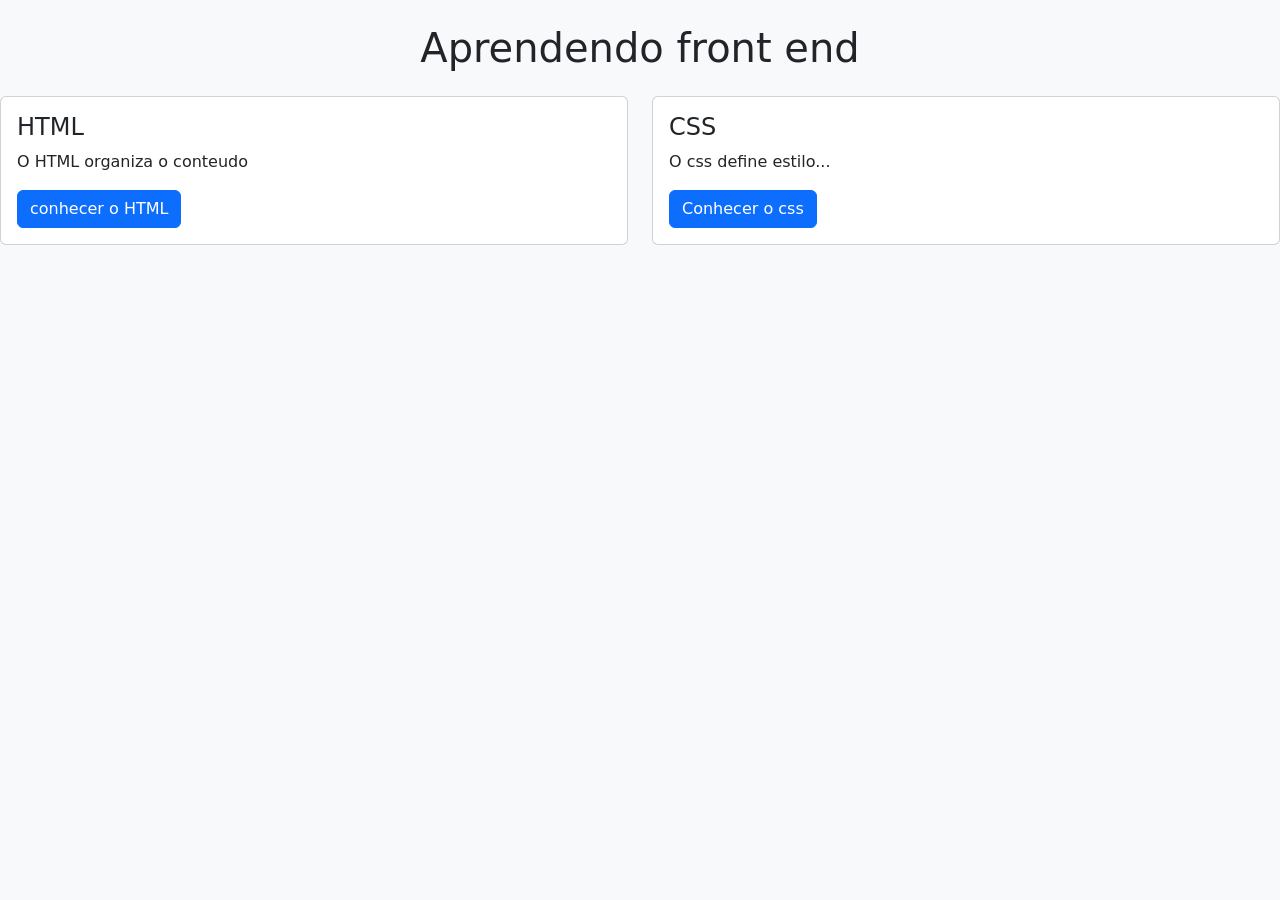
<file: exemplo-01.html>
<!DOCTYPE html>
<html lang="en">
<head>
    <meta charset="UTF-8">
    <meta name="viewport" content="width=device-width, initial-scale=1.0">
    <title>Organizando os Cards</title>

    <link rel="stylesheet"
href="https://cdn.jsdelivr.net/npm/bootstrap@5.3.8/dist/css/bootstrap.min.css">

</head>
<body  class="bg-light"  >
    <main class="conteiner py-4"  >
        <h1  class="text-center mb-4">Aprendendo front end </h1>
        <div   class="row g-4">
            <div  class="col-12 col-md-6">
                <article  class="card h-100">
                    <div    class="card-body">
                        <h2   class="card-title h4"> HTML</h2>
                        <p  class="card-text">  O HTML organiza o conteudo </p>
                        <a class="btn btn-primary"
                        href="https://developer.mozilla.org/pt-BR/docs/Web/HTML" 
                        >conhecer o HTML </a>
                    </div>
                </article>
            </div>
            <div class="col-12 col-md-6">
                <article  class="card h-100">
                    <div  class="card-body">
                        <h2  class="card-title h4">CSS</h2>
                        <p class="card-text">O css define estilo... </p>
                        <a class="btn btn-primary"
                        href="https://developer.mozilla.org/pt-BR/docs/Web/CSS"> Conhecer o css</a>
                    </div>
                </article>
            </div>



        </div>




    </main>
</body>
</html>
</file>
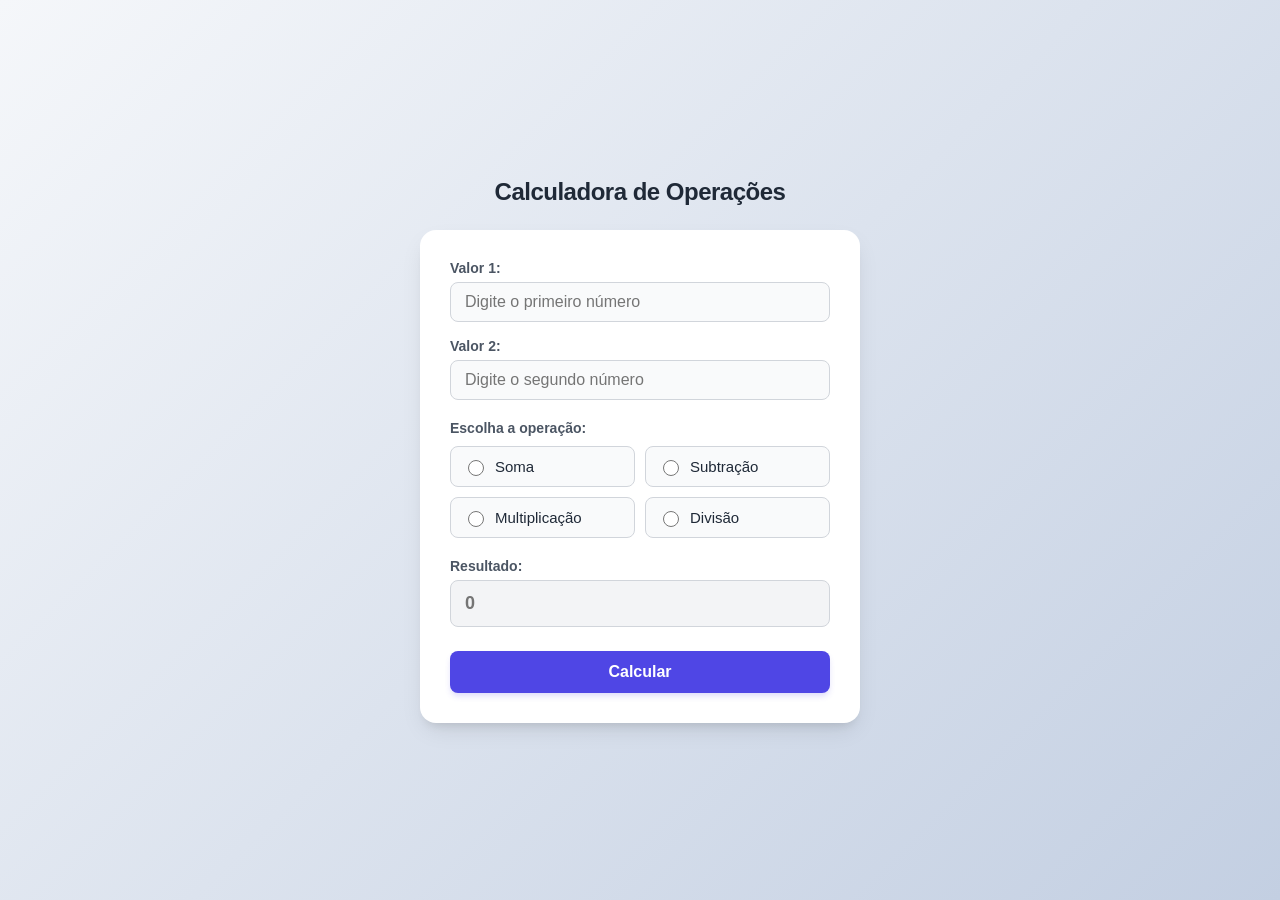
<file: aula-dia-10-10/exemplo.html>
<!DOCTYPE html>
<html lang="pt-BR">
<head>
<meta charset="UTF-8" />
<meta name="viewport" content="width=device-width, initial-scale=1.0" />
<title>Calculadora de operações</title>
<style>
:root {
  --primary-color: #4f46e5;
  --primary-hover: #4338ca;
  --bg-gradient: linear-gradient(135deg, #f5f7fa 0%, #c3cfe2 100%);
  --card-bg: #ffffff;
  --text-main: #1f2937;
  --text-muted: #4b5563;
  --border-color: #d1d5db;
  --input-bg: #f9fafb;
}

body {
  margin: 0;
  padding: 0;
  min-height: 100vh;
  display: flex;
  justify-content: center;
  align-items: center;
  background: var(--bg-gradient);
  font-family: 'Segoe UI', Tahoma, Geneva, Verdana, sans-serif;
  color: var(--text-main);
}

main {
  width: 100%;
  max-width: 440px;
  padding: 20px;
}

h1 {
  margin-top: 0;
  margin-bottom: 24px;
  color: var(--text-main);
  font-size: 24px;
  font-weight: 600;
  text-align: center;
  letter-spacing: -0.5px;
}

form {
  background-color: var(--card-bg);
  padding: 30px;
  border-radius: 16px;
  box-shadow: 0 10px 25px -5px rgba(0, 0, 0, 0.1), 0 8px 10px -6px rgba(0, 0, 0, 0.1);
  border: none;
}

.campo {
  display: flex;
  flex-direction: column;
  gap: 6px;
  margin-bottom: 16px;
}

.campo label {
  font-weight: 600;
  font-size: 14px;
  color: var(--text-muted);
}

.campo input {
  width: 100%;
  padding: 10px 14px;
  border: 1px solid var(--border-color);
  border-radius: 8px;
  background-color: var(--input-bg);
  font-family: inherit;
  font-size: 16px;
  box-sizing: border-box;
  transition: border-color 0.2s, box-shadow 0.2s;
}

.campo input:focus {
  outline: none;
  border-color: var(--primary-color);
  box-shadow: 0 0 0 3px rgba(79, 70, 229, 0.15);
  background-color: #fff;
}

.titulo-opcoes {
  margin: 20px 0 10px;
  font-weight: 600;
  font-size: 14px;
  color: var(--text-muted);
}

.opcoes {
  display: grid;
  grid-template-columns: 1fr 1fr;
  gap: 10px;
  margin-bottom: 20px;
}

.opcoes label {
  display: flex;
  align-items: center;
  gap: 8px;
  padding: 10px 12px;
  background-color: var(--input-bg);
  border: 1px solid var(--border-color);
  border-radius: 8px;
  cursor: pointer;
  font-size: 15px;
  font-weight: 500;
  transition: all 0.2s;
}

.opcoes label:hover {
  background-color: #f3f4f6;
  border-color: #9ca3af;
}

.opcoes input[type="radio"] {
  accent-color: var(--primary-color);
  width: 16px;
  height: 16px;
}

.resultado {
  display: flex;
  flex-direction: column;
  gap: 6px;
  margin-bottom: 24px;
}

.resultado label {
  font-weight: 600;
  font-size: 14px;
  color: var(--text-muted);
}

#campo-resultado {
  width: 100%;
  padding: 12px 14px;
  border: 1px solid var(--border-color);
  border-radius: 8px;
  background-color: #f3f4f6;
  font-family: inherit;
  font-size: 18px;
  font-weight: 600;
  color: var(--primary-color);
  box-sizing: border-box;
}

#botao-calcular {
  width: 100%;
  padding: 12px;
  border: none;
  border-radius: 8px;
  background-color: var(--primary-color);
  color: white;
  cursor: pointer;
  font-family: inherit;
  font-size: 16px;
  font-weight: 600;
  transition: background-color 0.2s, transform 0.1s;
  box-shadow: 0 4px 6px -1px rgba(79, 70, 229, 0.2);
}

#botao-calcular:hover {
  background-color: var(--primary-hover);
}

#botao-calcular:active {
  transform: scale(0.98);
}
</style>
</head>
<body>
<main>
<h1>Calculadora de Operações</h1>
<form id="formulario-calculadora">
<div class="campo">
<label for="valor1">Valor 1:</label>
<input type="number" id="valor1" name="valor1" step="any" placeholder="Digite o primeiro número" />
</div>
<div class="campo">
<label for="valor2">Valor 2:</label>
<input type="number" id="valor2" name="valor2" step="any" placeholder="Digite o segundo número" />
</div>
<p class="titulo-opcoes">Escolha a operação:</p>
<div class="opcoes">
<label for="soma">
<input type="radio" id="soma" name="operacao" value="soma" />
Soma
</label>
<label for="subtracao">
<input type="radio" id="subtracao" name="operacao" value="subtracao" />
Subtração
</label>
<label for="multiplicacao">
<input type="radio" id="multiplicacao" name="operacao" value="multiplicacao" />
Multiplicação
</label>
<label for="divisao">
<input type="radio" id="divisao" name="operacao" value="divisao" />
Divisão
</label>
</div>
<div class="resultado">
<label for="campo-resultado">Resultado:</label>
<input type="text" id="campo-resultado" name="resultado" readonly placeholder="0" />
</div>
<button type="button" id="botao-calcular">Calcular</button>
</form>
</main>

<script>
document.addEventListener("DOMContentLoaded", () => {
  const botaoCalcular = document.getElementById("botao-calcular");

  botaoCalcular.addEventListener("click", () => {
    const valor1 = parseFloat(document.getElementById("valor1").value);
    const valor2 = parseFloat(document.getElementById("valor2").value);
    const campoResultado = document.getElementById("campo-resultado");

    if (isNaN(valor1) || isNaN(valor2)) {
      campoResultado.value = "Preencha os dois valores!";
      return;
    }

    const operacaoSelecionada = document.querySelector('input[name="operacao"]:checked');

    if (!operacaoSelecionada) {
      campoResultado.value = "Escolha uma operação!";
      return;
    }

    const operacao = operacaoSelecionada.value;
    let resultado;

    switch (operacao) {
      case "soma":
        resultado = valor1 + valor2;
        break;
      case "subtracao":
        resultado = valor1 - valor2;
        break;
      case "multiplicacao":
        resultado = valor1 * valor2;
        break;
      case "divisao":
        if (valor2 === 0) {
          campoResultado.value = "Erro: Divisão por zero!";
          return;
        }
        resultado = valor1 / valor2;
        break;
      default:
        resultado = 0;
    }

    campoResultado.value = resultado;
  });
});
</script>
</body>
</html>
</file>
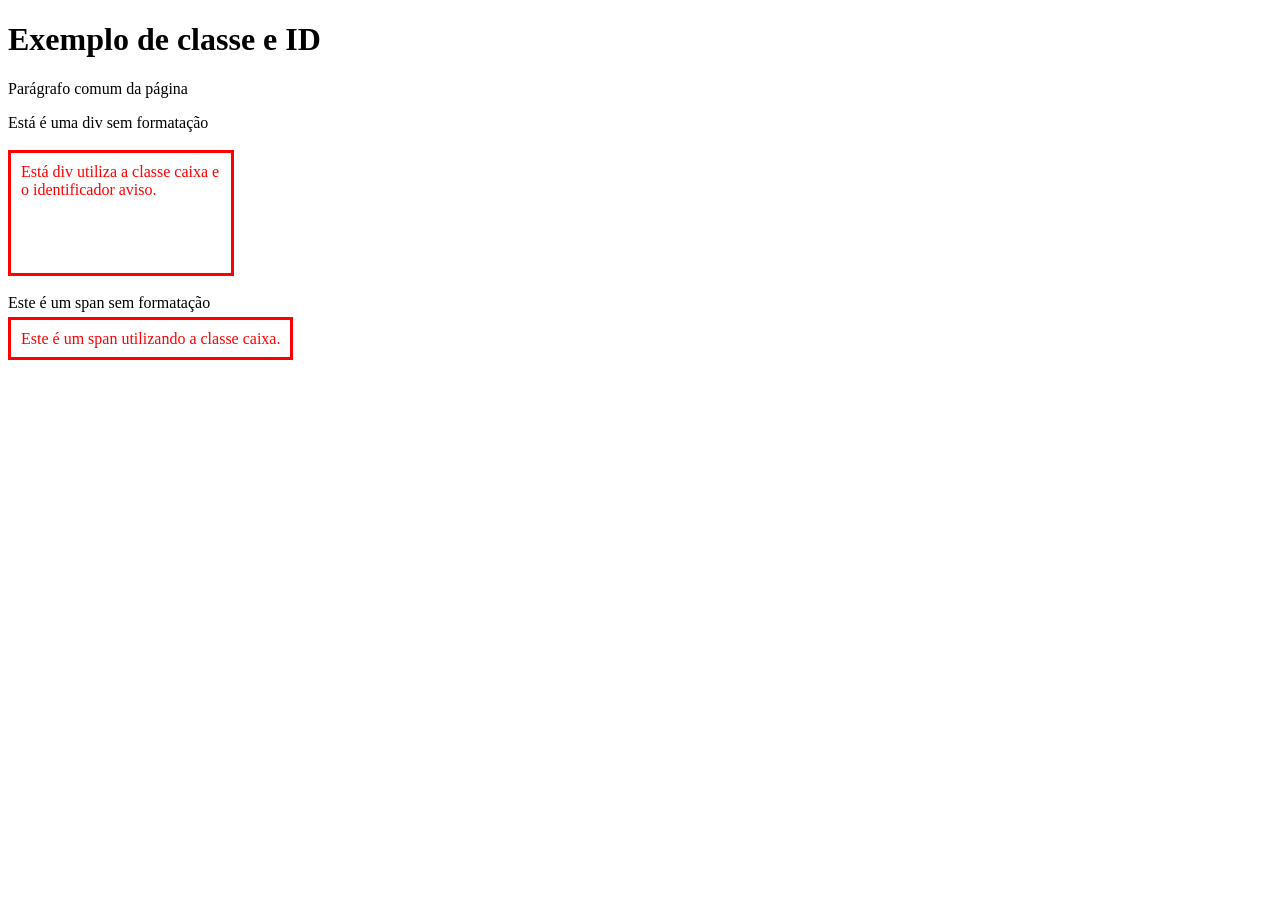
<file: aula 07/aula 07/exemplo de aula 7.html>
<!DOCTYPE html>
<html lang="en">
<head>
    <meta charset="UTF-8">
    <meta name="viewport" content="width=device-width, initial-scale=1.0">
    <title>Exemplo de classe de ID</title>

    <style> 
        .caixa {
            border: 3px solid red;
            background-color: white;
            color: red;
            padding: 10px;
        }

        #aviso {
            width: 200px;
            height: 100px;
        }

    </style>

</head>
<body>
    <h1>Exemplo de classe e ID</h1>

    <p>
        Parágrafo comum da página
    </p>

    <div> Está é uma div sem formatação</div>

    <br>

    <div class="caixa" id="aviso">
        Está div utiliza a classe caixa e o identificador aviso.
    </div>

    <br>

    <span> Este é um span sem formatação</span>

    <br>
    <br>

    <span class="caixa"> 
        Este é um span utilizando a classe caixa.
    </span>

</body>
</html>
</file>
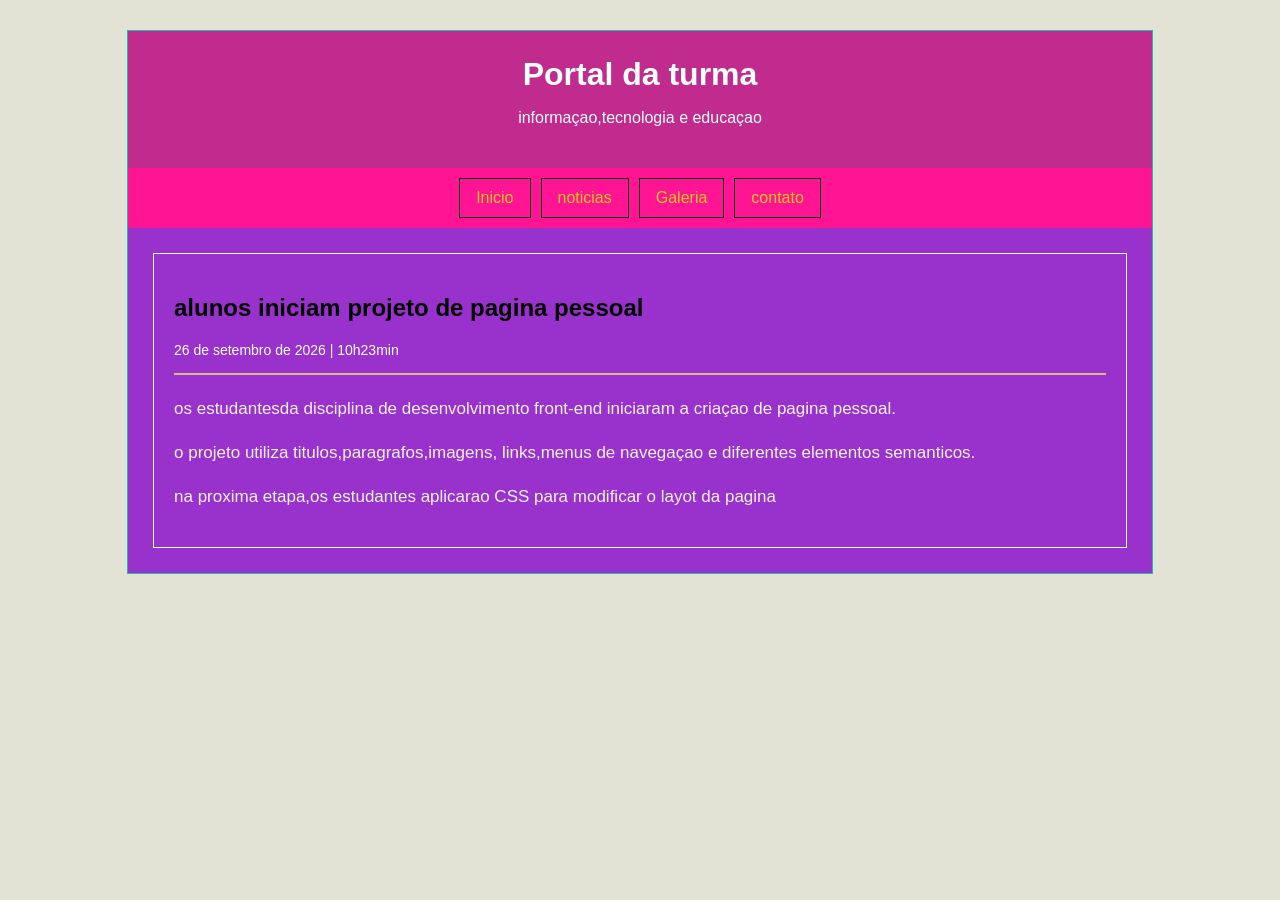
<file: aula 07/aula 07/exemplo de aula02-noticia.html>
<!DOCTYPE html>
<html lang="en">
<head>
    <meta charset="UTF-8">
    <meta name="viewport" content="width=device-width, initial-scale=1.0">
    <title>portal da turma</title>

    <style>
        body{
            margin: 0;
            background-color: rgb(226, 226, 213);
            font-family: Arial, Helvetica, sans-serif;
        }

        #principal {
            width: 80%;
            margin: 30px auto;
            background-color: darkorchid;
            border: 1px solid rgb(28, 192, 170);
        }

        #topo_geral{
            background-color: rgba(218, 40, 108, 0.637);
            color: azure;
            padding: 25px;
            text-align: center;
        }

        #topo_geral h1{
            margin: 0;
        }

        nav {
            background-color: deeppink;
            padding: 10px;
        }

        nav ul {
            display: flex;
            justify-content: center;
            gap: 10px;
            margin: 0;
            padding: 0;
            list-style: none;
        }

        nav a{
            display: block;
            color: rgb(231, 200, 23);
            padding: 10px 16px;
            border: 1px solid rgb(1, 12, 12);
            text-decoration-line: none;
        }

        nav a:hover{
            background-color: rgb(255, 255, 255);
            color: indigo;
        }

        article{
            margin: 25px;
            padding: 20px;
            border:  1px solid ivory;
        }

        #topo_article{
            border-bottom: 2px solid burlywood;
            margin-bottom: 20px;
        }

        #topo_artocle h2{
            color: aqua;
            margin-top: 0;
        }

        article p{
            color: rgb(243, 243, 243);
            font-size: 17px;
            line-height: 1.6;
        }

        .data{
        display:block;
        color: rgb(255, 255, 255);
        font-size: 14px;
        margin-bottom: 15px;
        }

    </style>
</head>
<body>
    <div id="principal">
    <header id="topo_geral">
        <h1>Portal da turma</h1>

        <p>informaçao,tecnologia e educaçao</p>
    </header>

    <nav>
        <ul>
            <li><a href="">Inicio</a></li>
            <li><a href="">noticias</a></li>
            <li><a href="">Galeria</a></li>
            <li><a href="">contato</a></li>
        </ul>
    </nav>

    <main>
        <article>
            <header id="topo_article">
            <h2>alunos iniciam projeto de pagina pessoal</h2> 
            
            <span class="data"> 26 de setembro de 2026 | 10h23min</span>
            </header>

            <p>
             os estudantesda disciplina de desenvolvimento
             front-end iniciaram a criaçao de pagina pessoal.      
            </p>

            <p>
            o projeto utiliza titulos,paragrafos,imagens,
            links,menus de navegaçao e diferentes elementos
             semanticos.    
            </p>

            <P>
                na proxima etapa,os estudantes aplicarao CSS para 
                modificar o layot da pagina
            </P>
        </article>
    </main>
</div>
</body>
</html>
</file>
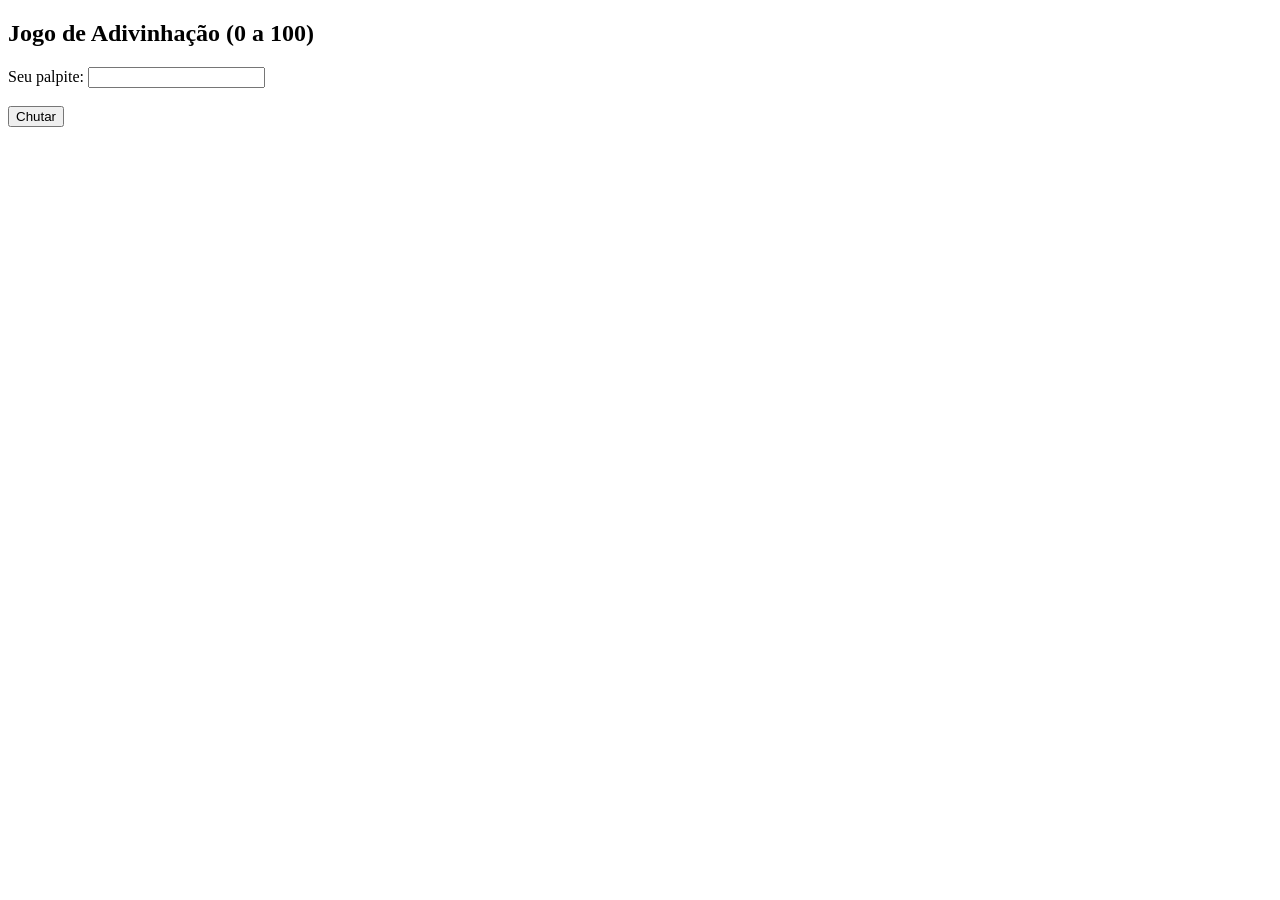
<file: aula 10/aula 10/exemplo-01.html>
<!DOCTYPE html>
<html lang="pt-PT">
<head>
  <meta charset="UTF-8">
  <title>Exercício 12 - Jogo Adivinhação</title>
</head>
<body>
  <h2>Jogo de Adivinhação (0 a 100)</h2>
  <form>
    Seu palpite: <input type="number" id="palpite"><br><br>
    <input type="button" id="btnChutar" value="Chutar">
  </form>
  <br>
  <p id="mensagem"></p>
  <p id="tentativas"></p>

  <script>
    let numeroSorteado = Math.round(Math.random() * 100);
    let totalTentativas = 0;

    document.getElementById("btnChutar").addEventListener("click", function() {
      let chute = parseInt(document.getElementById("palpite").value);
      totalTentativas++;

      if (chute < numeroSorteado) {
        document.getElementById("mensagem").textContent = "O número sorteado é MAIOR.";
      } else if (chute > numeroSorteado) {
        document.getElementById("mensagem").textContent = "O número sorteado é MENOR.";
      } else {
        document.getElementById("mensagem").textContent = `Parabéns! Acertou o número ${numeroSorteado}!`;
        document.getElementById("tentativas").textContent = `Tentativas necessárias: ${totalTentativas}`;
        
        setTimeout(function() {
          if (confirm("Quer jogar novamente?")) {
            numeroSorteado = Math.round(Math.random() * 100);
            totalTentativas = 0;
            document.getElementById("mensagem").textContent = "";
            document.getElementById("tentativas").textContent = "";
            document.getElementById("palpite").value = "";
          }
        }, 100);
      }
    });
  </script>
</body>
</html>
</file>
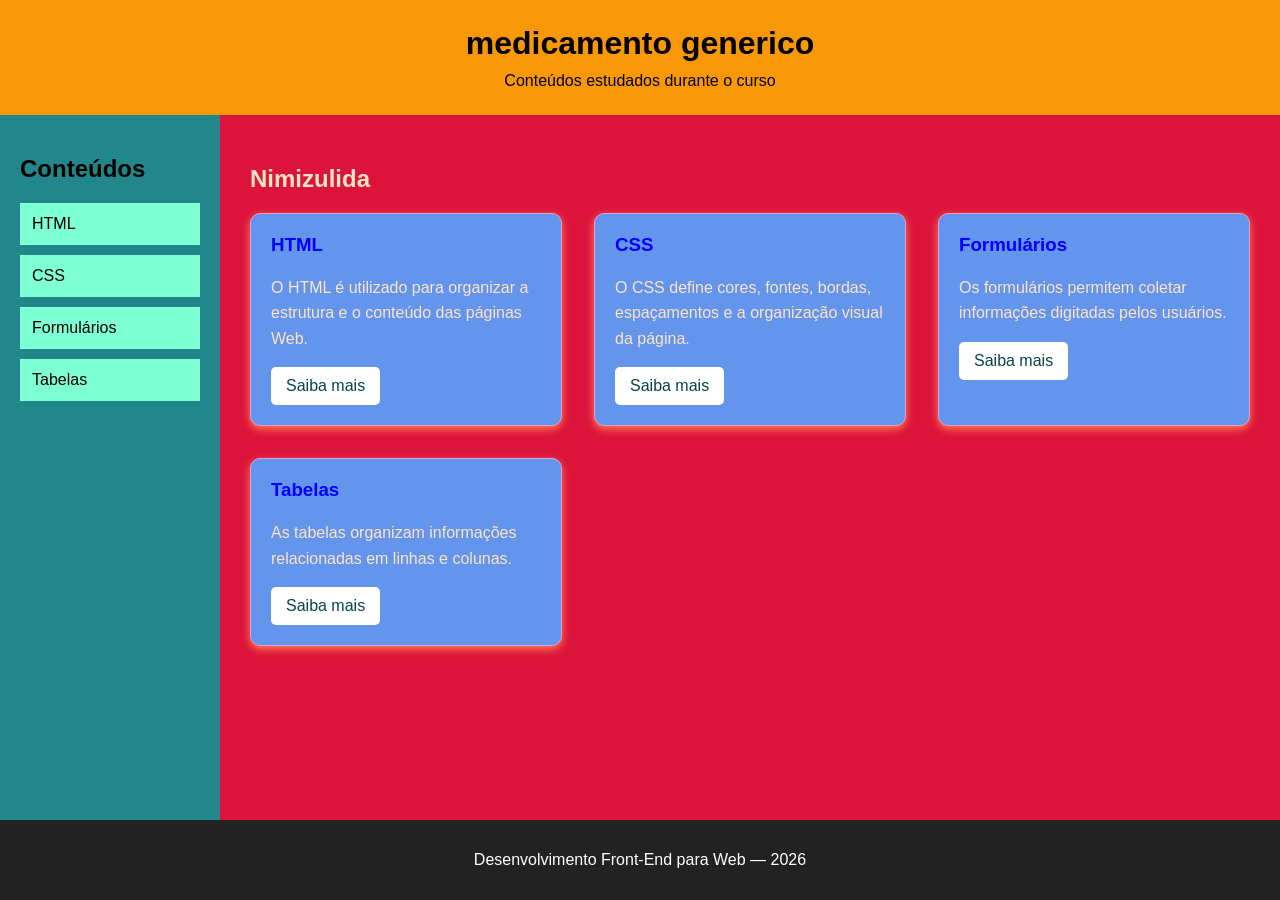
<file: aula-03-10 (1)/aula-03-10/exemplo-01-gridt.html>
<!DOCTYPE html>
<html lang="pt-BR">

<head>
    <meta charset="UTF-8" />
    <meta name="viewport" content="width=device-width, initial-scale=1.0" />
    <title>Portal Front-End</title>
    <link rel="stylesheet" href="style01.css">
</head>

<body>
    <div class="layout-pagina">
        <header class="cabecalho">
            <h1>medicamento generico</h1>
            <p>Conteúdos estudados durante o curso</p>
        </header>

        <aside class="barra-lateral">
            <h2>Conteúdos</h2>
            <nav>
                <ul>
                    <li><a href="#">HTML</a></li>
                    <li><a href="#">CSS</a></li>
                    <li><a href="#">Formulários</a></li>
                    <li><a href="#">Tabelas</a></li>
                </ul>
            </nav>
        </aside>

        <main class="conteudo-principal">
            <h2>Nimizulida</h2>

            <section class="grid-principal">
                <article class="card">
                    <h3>HTML</h3>
                    <p>O HTML é utilizado para organizar a estrutura e o conteúdo das páginas Web.</p>
                    <a href="#">Saiba mais</a>
                </article>

                <article class="card">
                    <h3>CSS</h3>
                    <p>O CSS define cores, fontes, bordas, espaçamentos e a organização visual da página.</p>
                    <a href="#">Saiba mais</a>
                </article>

                <article class="card">
                    <h3>Formulários</h3>
                    <p>Os formulários permitem coletar informações digitadas pelos usuários.</p>
                    <a href="#">Saiba mais</a>
                </article>

                <article class="card">
                    <h3>Tabelas</h3>
                    <p>As tabelas organizam informações relacionadas em linhas e colunas.</p>
                    <a href="#">Saiba mais</a>
                </article>
            </section>
        </main>

        <footer class="rodape">
            <p>Desenvolvimento Front-End para Web — 2026</p>
        </footer>
    </div>
</body>

</html>
</file>
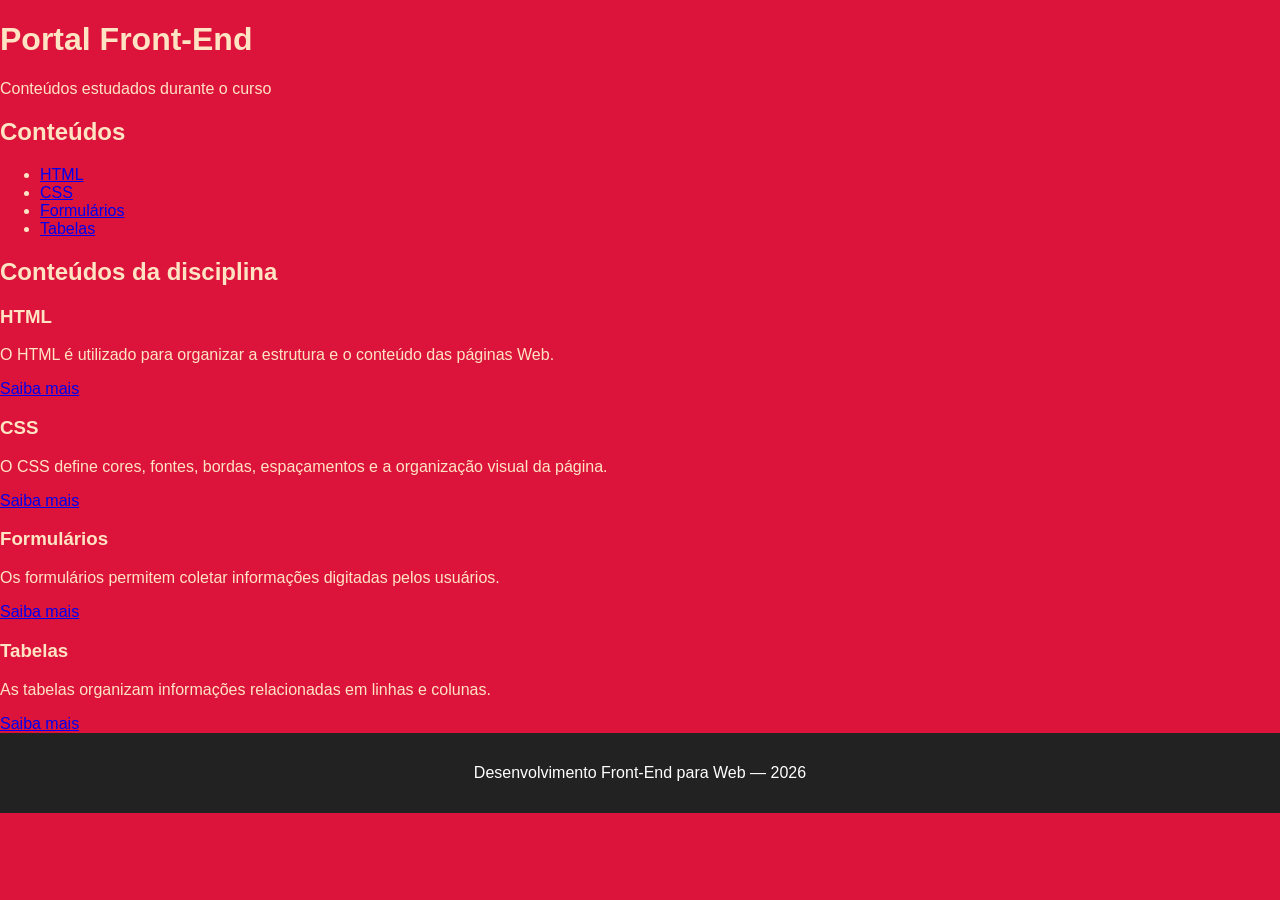
<file: aula-03-10 (1)/aula-03-10/exemplo-02-flext.html>
<!doctype html>
<html lang="pt-BR">

<head>
    <meta charset="UTF-8" />
    <meta name="viewport" content="width=device-width, initial-scale=1.0" />
    <title>Portal Front-End</title>
</head>
    <link rel="stylesheet" href = "style01.css"
<body>

    <header>
        <h1>Portal Front-End</h1>
        <p>Conteúdos estudados durante o curso</p>
    </header>

    <aside>
        <h2>Conteúdos</h2>

        <nav>
            <ul>
                <li>
                    <a href="#">HTML</a>
                </li>

                <li>
                    <a href="#">CSS</a>
                </li>

                <li>
                    <a href="#">Formulários</a>
                </li>

                <li>
                    <a href="#">Tabelas</a>
                </li>
            </ul>
        </nav>
    </aside>

    <main>
        <h2>Conteúdos da disciplina</h2>

        <section>

            <article>
                <h3>HTML</h3>

                <p>
                    O HTML é utilizado para organizar a estrutura e o conteúdo das
                    páginas Web.
                </p>

                <a href="#">Saiba mais</a>
            </article>

            <article>
                <h3>CSS</h3>

                <p>
                    O CSS define cores, fontes, bordas, espaçamentos e a organização
                    visual da página.
                </p>

                <a href="#">Saiba mais</a>
            </article>

            <article>
                <h3>Formulários</h3>

                <p>
                    Os formulários permitem coletar informações digitadas pelos
                    usuários.
                </p>

                <a href="#">Saiba mais</a>
            </article>

            <article>
                <h3>Tabelas</h3>

                <p>
                    As tabelas organizam informações relacionadas em linhas e colunas.
                </p>

                <a href="#">Saiba mais</a>
            </article>

        </section>
    </main>

    <footer>
        <p>Desenvolvimento Front-End para Web — 2026</p>
    </footer>

</body>

</html>
</file>
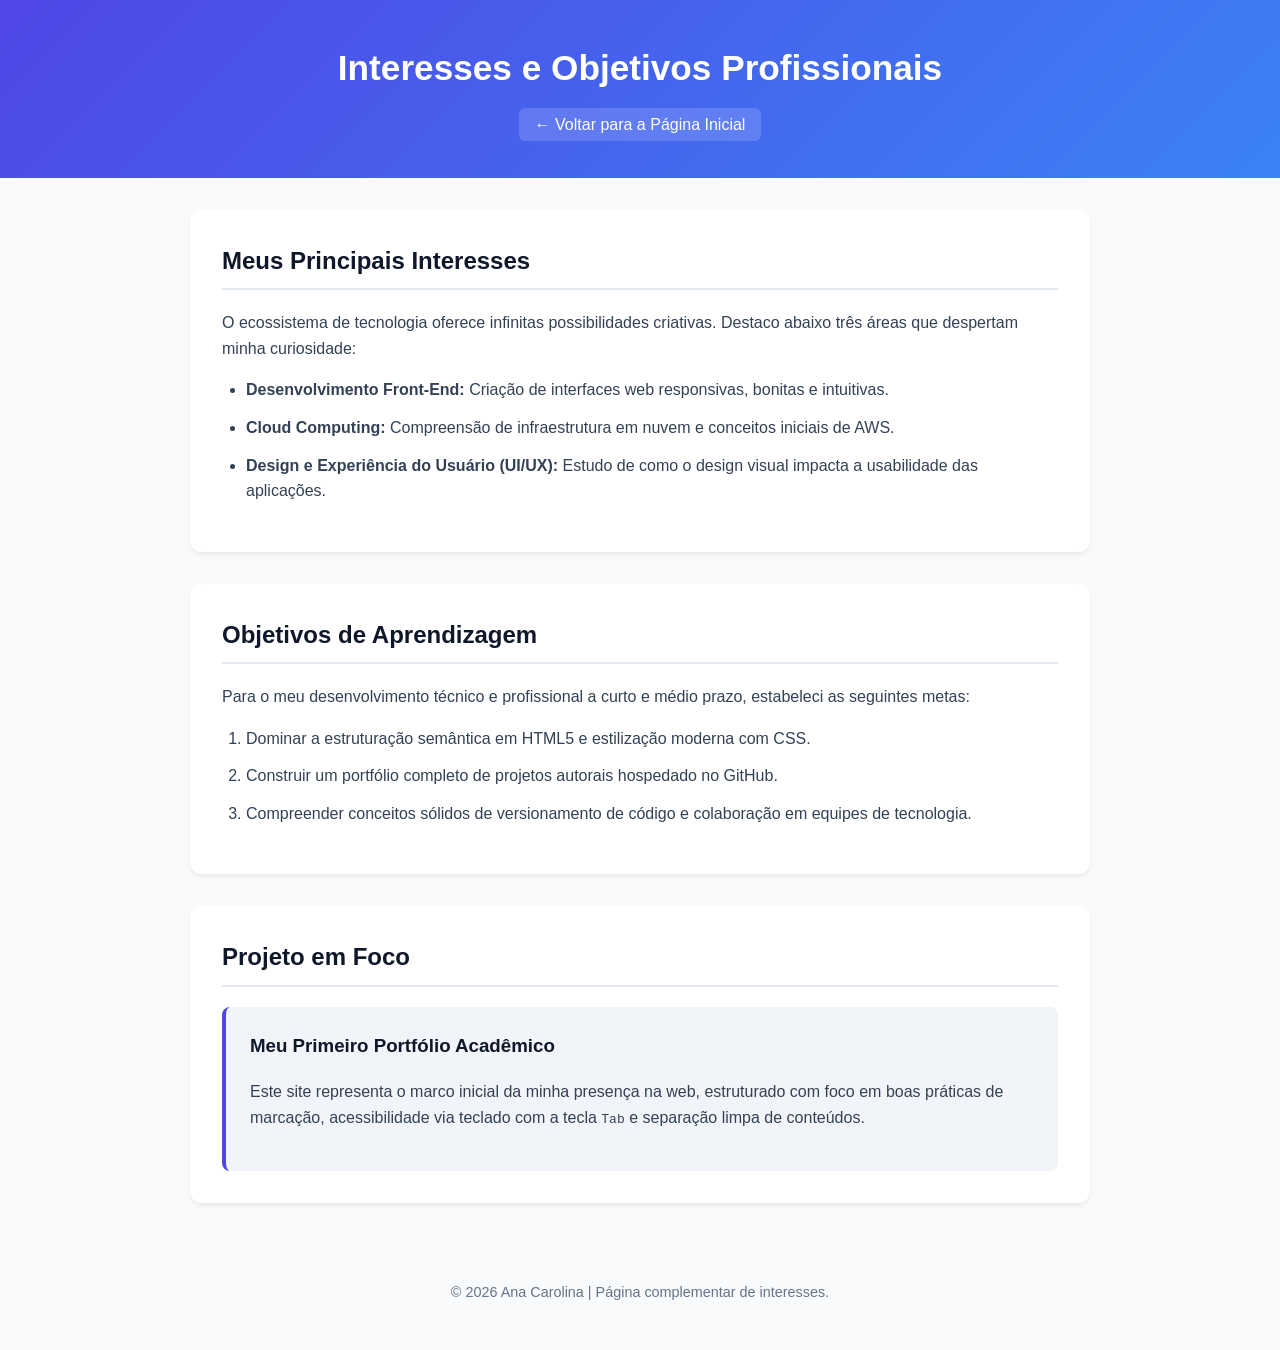
<file: projeto1_pagina_pessoal/projeto1_pagina_pessoal/paginas/interesses.html>
<!DOCTYPE html>
<html lang="pt-BR">
<head>
    <meta charset="UTF-8">
    <meta name="viewport" content="width=device-width, initial-scale=1.0">
    <title>Interesses e Objetivos | Meu Site Pessoal</title>
    <style>
        :root {
            --primary-color: #4f46e5;
            --primary-hover: #4338ca;
            --bg-color: #f8fafc;
            --card-bg: #ffffff;
            --text-color: #334155;
            --text-heading: #0f172a;
            --border-color: #e2e8f0;
        }

        body {
            font-family: 'Segoe UI', Tahoma, Geneva, Verdana, sans-serif;
            background-color: var(--bg-color);
            color: var(--text-color);
            line-height: 1.6;
            margin: 0;
            padding: 0;
        }

        header {
            background: linear-gradient(135deg, #4f46e5, #3b82f6);
            color: white;
            text-align: center;
            padding: 2.5rem 1rem;
        }

        header h1 {
            margin: 0 0 1rem 0;
            font-size: 2.2rem;
        }

        nav a {
            color: white;
            text-decoration: none;
            background: rgba(255, 255, 255, 0.15);
            padding: 0.5rem 1rem;
            border-radius: 6px;
            transition: background 0.3s;
            font-weight: 500;
        }

        nav a:hover {
            background: rgba(255, 255, 255, 0.3);
        }

        main {
            max-width: 900px;
            margin: 2rem auto;
            padding: 0 1.5rem;
        }

        section {
            background: var(--card-bg);
            border-radius: 12px;
            padding: 2rem;
            margin-bottom: 2rem;
            box-shadow: 0 4px 6px -1px rgba(0, 0, 0, 0.05), 0 2px 4px -1px rgba(0, 0, 0, 0.03);
        }

        h2 {
            color: var(--text-heading);
            border-bottom: 2px solid var(--border-color);
            padding-bottom: 0.5rem;
            margin-top: 0;
        }

        ul, ol {
            padding-left: 1.5rem;
        }

        li {
            margin-bottom: 0.75rem;
        }

        article {
            background-color: #f1f5f9;
            padding: 1.5rem;
            border-radius: 8px;
            border-left: 4px solid var(--primary-color);
        }

        article h3 {
            margin-top: 0;
            color: var(--text-heading);
        }

        footer {
            text-align: center;
            padding: 2rem;
            color: #64748b;
            font-size: 0.9rem;
        }
    </style>
</head>
<body>

    <!-- Cabeçalho e Navegação de Volta -->
    <header>
        <h1>Interesses e Objetivos Profissionais</h1>
        <nav>
            <a href="../index.html">← Voltar para a Página Inicial</a>
        </nav>
    </header>

    <!-- Conteúdo Principal -->
    <main>
        
        <!-- Seção 1: Interesses -->
        <section>
            <h2>Meus Principais Interesses</h2>
            <p>O ecossistema de tecnologia oferece infinitas possibilidades criativas. Destaco abaixo três áreas que despertam minha curiosidade:</p>
            <!-- Lista não ordenada obrigatória com 3 interesses -->
            <ul>
                <li><strong>Desenvolvimento Front-End:</strong> Criação de interfaces web responsivas, bonitas e intuitivas.</li>
                <li><strong>Cloud Computing:</strong> Compreensão de infraestrutura em nuvem e conceitos iniciais de AWS.</li>
                <li><strong>Design e Experiência do Usuário (UI/UX):</strong> Estudo de como o design visual impacta a usabilidade das aplicações.</li>
            </ul>
        </section>

        <!-- Seção 2: Objetivos de Aprendizagem -->
        <section>
            <h2>Objetivos de Aprendizagem</h2>
            <p>Para o meu desenvolvimento técnico e profissional a curto e médio prazo, estabeleci as seguintes metas:</p>
            <!-- Lista ordenada obrigatória com 3 objetivos -->
            <ol>
                <li>Dominar a estruturação semântica em HTML5 e estilização moderna com CSS.</li>
                <li>Construir um portfólio completo de projetos autorais hospedado no GitHub.</li>
                <li>Compreender conceitos sólidos de versionamento de código e colaboração em equipes de tecnologia.</li>
            </ol>
        </section>

        <!-- Seção 3: Projeto em Destaque -->
        <section>
            <h2>Projeto em Foco</h2>
            <article>
                <h3>Meu Primeiro Portfólio Acadêmico</h3>
                <p>Este site representa o marco inicial da minha presença na web, estruturado com foco em boas práticas de marcação, acessibilidade via teclado com a tecla <code>Tab</code> e separação limpa de conteúdos.</p>
            </article>
        </section>

    </main>

    <!-- Rodapé -->
    <footer>
        <p>&copy; 2026 Ana Carolina | Página complementar de interesses.</p>
    </footer>

</body>
</html>
</file>
<file: aula-03-10 (1)/aula-03-10/style01.css>
* {
    box-sizing: border-box;
}

body {
    margin: 0;
    background-color: crimson;
    color: bisque;
    font-family: Arial, Helvetica, sans-serif;
}

/* Organização da página */
.layout-pagina {
    display: grid;
    grid-template-areas:
        "header header"
        "sidebar main"
        "footer footer";
    grid-template-columns: 220px 1fr;
    grid-template-rows: auto 1fr auto;
    min-height: 100vh;
}

/* Cabeçalho */
.cabecalho {
    grid-area: header;
    background-color: rgb(248, 152, 7);
    color: black;
    padding: 25px;
    text-align: center;   
}

.cabecalho h1 {
    margin: 0 0 10px;
}

.cabecalho p {
    margin: 0;
}

/* Menu lateral */
.barra-lateral {
    grid-area: sidebar;
    background-color: rgb(34, 135, 139);
    padding: 20px;
}

.barra-lateral h2 {
    color: black;
}

.barra-lateral ul {
    margin: 0;
    padding: 0;
    list-style: none;
}

.barra-lateral li {
    margin-bottom: 10px;
}

.barra-lateral a {
    display: block;
    background-color: aquamarine;
    color: black;
    padding: 12px;
    text-decoration: none;
}

.barra-lateral a:hover {
    background-color: brown;
}

/* Conteúdo principal */
.conteudo-principal {
    grid-area: main;
    padding: 30px;
}

/* Correção: O grid-principal é que deve ter o grid, não o h2 */
.grid-principal {
    display: grid;
    grid-template-columns: repeat(auto-fit, minmax(250px, 1fr));
    gap: 2rem;
}

/* Cards */
.card {
    background-color: cornflowerblue;
    padding: 20px; /* Adicionada a unidade px */
    border: 1px solid plum;
    border-radius: 10px;
    box-shadow: 0 3px 8px coral;
}

.card h3 {
    margin-top: 0;
    color: blue;
}

.card p {
    line-height: 1.6;
}

.card a {
    display: inline-block;
    background-color: rgb(255, 255, 255);
    color: rgb(3, 68, 73);
    padding: 10px 15px;
    border-radius: 5px;
    text-decoration: none;
}

.card a:hover {
    background-color: orchid;
}

/* Rodapé */
footer {
    grid-area: footer;
    background-color: #222;
    color: white;
    text-align: center;
    padding: 15px;
}
</file>
